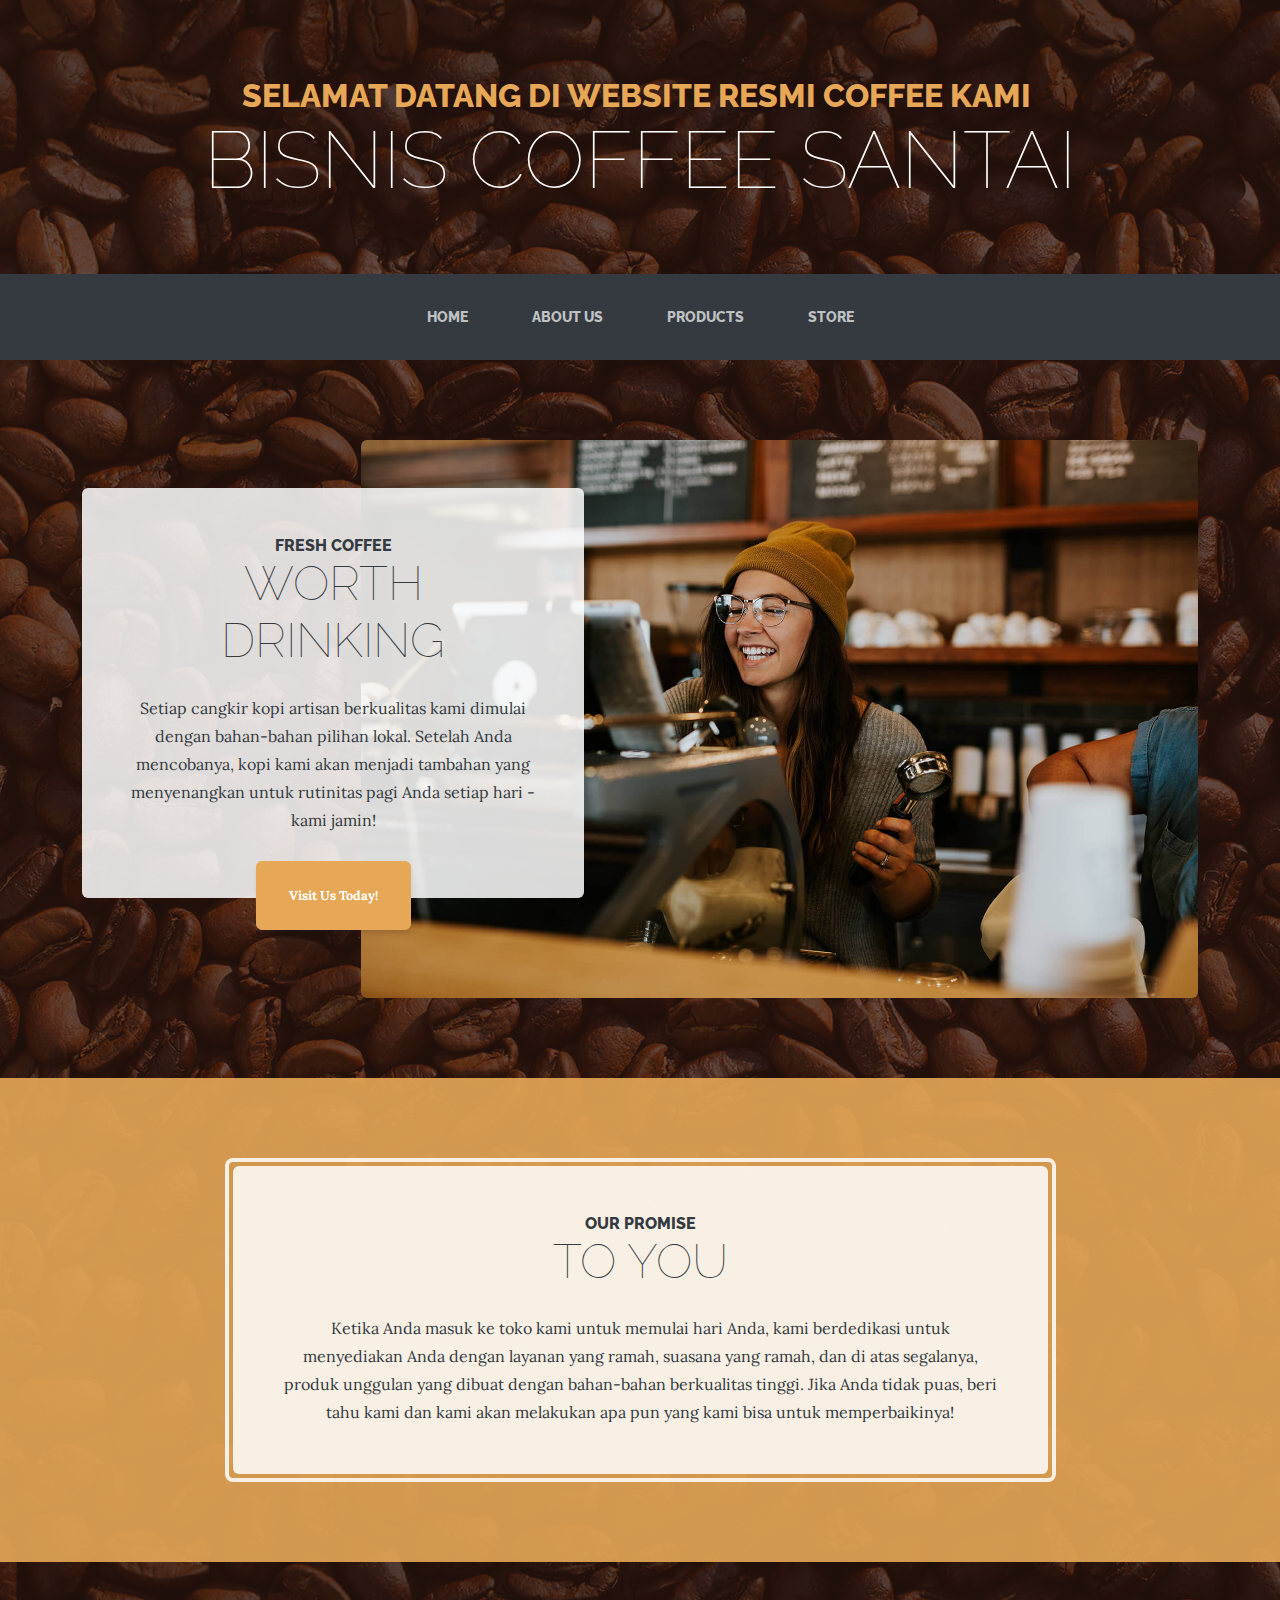
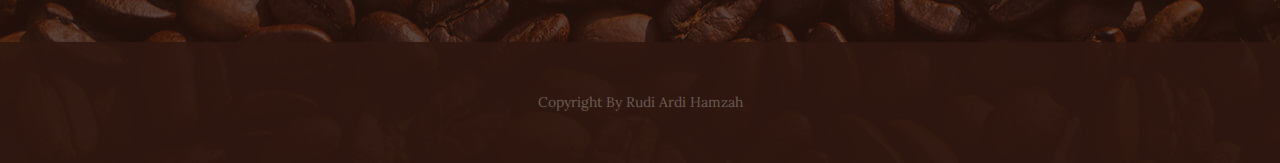
<file: TUGAS UTS/index.html>
<!DOCTYPE html>
<html>


<!-- Mirrored from 192.168.56.1:8000/index.html by HTTrack Website Copier/3.x [XR&CO'2014], Mon, 17 Oct 2022 07:32:11 GMT -->
<head>
    <meta charset="utf-8">
    <meta name="viewport" content="width=device-width, initial-scale=1.0, shrink-to-fit=no">
    <title>Home - Brand</title>
    <link rel="stylesheet" href="bootstrap/css/bootstrap.min.css">
    <link rel="stylesheet" href="https://fonts.googleapis.com/css?family=Raleway:100,100i,200,200i,300,300i,400,400i,500,500i,600,600i,700,700i,800,800i,900,900i&amp;display=swap">
    <link rel="stylesheet" href="https://fonts.googleapis.com/css?family=Lora:400,400i,700,700i&amp;display=swap">
    <link rel="stylesheet" href="untitled.css">
</head>

<body style="background:linear-gradient(rgba(47, 23, 15, 0.65), rgba(47, 23, 15, 0.65)), url('bg.jpg');"><h1 class="text-center text-white d-none d-lg-block site-heading"><span class="text-primary site-heading-upper mb-3"> Selamat Datang Di Website Resmi Coffee Kami </span><span class="site-heading-lower">Bisnis Coffee Santai</span></h1>
    <nav class="navbar navbar-dark navbar-expand-lg bg-dark py-lg-4" id="mainNav">
        <div class="container"><a class="navbar-brand text-uppercase d-lg-none text-expanded" href="#">Brand</a><button data-bs-toggle="collapse" class="navbar-toggler" data-bs-target="#navbarResponsive"><span class="visually-hidden">Toggle navigation</span><span class="navbar-toggler-icon"></span></button>
            <div class="collapse navbar-collapse" id="navbarResponsive">
                <ul class="navbar-nav mx-auto">
                    <li class="nav-item"><a class="nav-link" href="index.html">Home</a></li>
                    <li class="nav-item"><a class="nav-link" href="about.html">About us</a></li>
                    <li class="nav-item"><a class="nav-link" href="products.html">Products</a></li>
                    <li class="nav-item"><a class="nav-link" href="store.html">Store</a></li>
                </ul>
            </div>
        </div>
    </nav>
    <section class="page-section clearfix">
        <div class="container">
            <div class="intro"><img class="img-fluid intro-img mb-3 mb-lg-0 rounded" src="intro.jpg">
                <div class="text-center intro-text p-5 rounded bg-faded">
                    <h2 class="section-heading mb-4"><span class="section-heading-upper">Fresh Coffee</span><span class="section-heading-lower">Worth Drinking</span></h2>
                    <p class="mb-3">Setiap cangkir kopi artisan berkualitas kami dimulai dengan bahan-bahan pilihan lokal. Setelah Anda mencobanya, kopi kami akan menjadi tambahan yang menyenangkan untuk rutinitas pagi Anda setiap hari - kami jamin!</p>
                    <div class="mx-auto intro-button"><a class="btn btn-primary d-inline-block mx-auto btn-xl" role="button" href="#">Visit Us Today!</a></div>
                </div>
            </div>
        </div>
    </section>
    <section class="page-section cta">
        <div class="container">
            <div class="row">
                <div class="col-xl-9 mx-auto">
                    <div class="text-center cta-inner rounded">
                        <h2 class="section-heading mb-4"><span class="section-heading-upper">Our Promise</span><span class="section-heading-lower">To You</span></h2>
                        <p class="mb-0">Ketika Anda masuk ke toko kami untuk memulai hari Anda, kami berdedikasi untuk menyediakan Anda dengan layanan yang ramah, suasana yang ramah, dan di atas segalanya, produk unggulan yang dibuat dengan bahan-bahan berkualitas tinggi. Jika Anda tidak puas, beri tahu kami dan kami akan melakukan apa pun yang kami bisa untuk memperbaikinya!</p>
                    </div>
                </div>
            </div>
        </div>
    </section>
    <footer class="text-center footer text-faded py-5">
        <div class="container">
            <p class="m-0 small">Copyright By Rudi Ardi Hamzah</p>
        </div>
    </footer>
    <script src="assets/bootstrap/js/bootstrap.min.js"></script>
    <script src="assets/js/current-day.js"></script>
    <script id="bs-live-reload" data-sseport="50388" data-lastchange="1665991780147" src="js/livereload.js"></script>
</body>


<!-- Mirrored from 192.168.56.1:8000/index.html by HTTrack Website Copier/3.x [XR&CO'2014], Mon, 17 Oct 2022 07:32:13 GMT -->
</html>
</file>
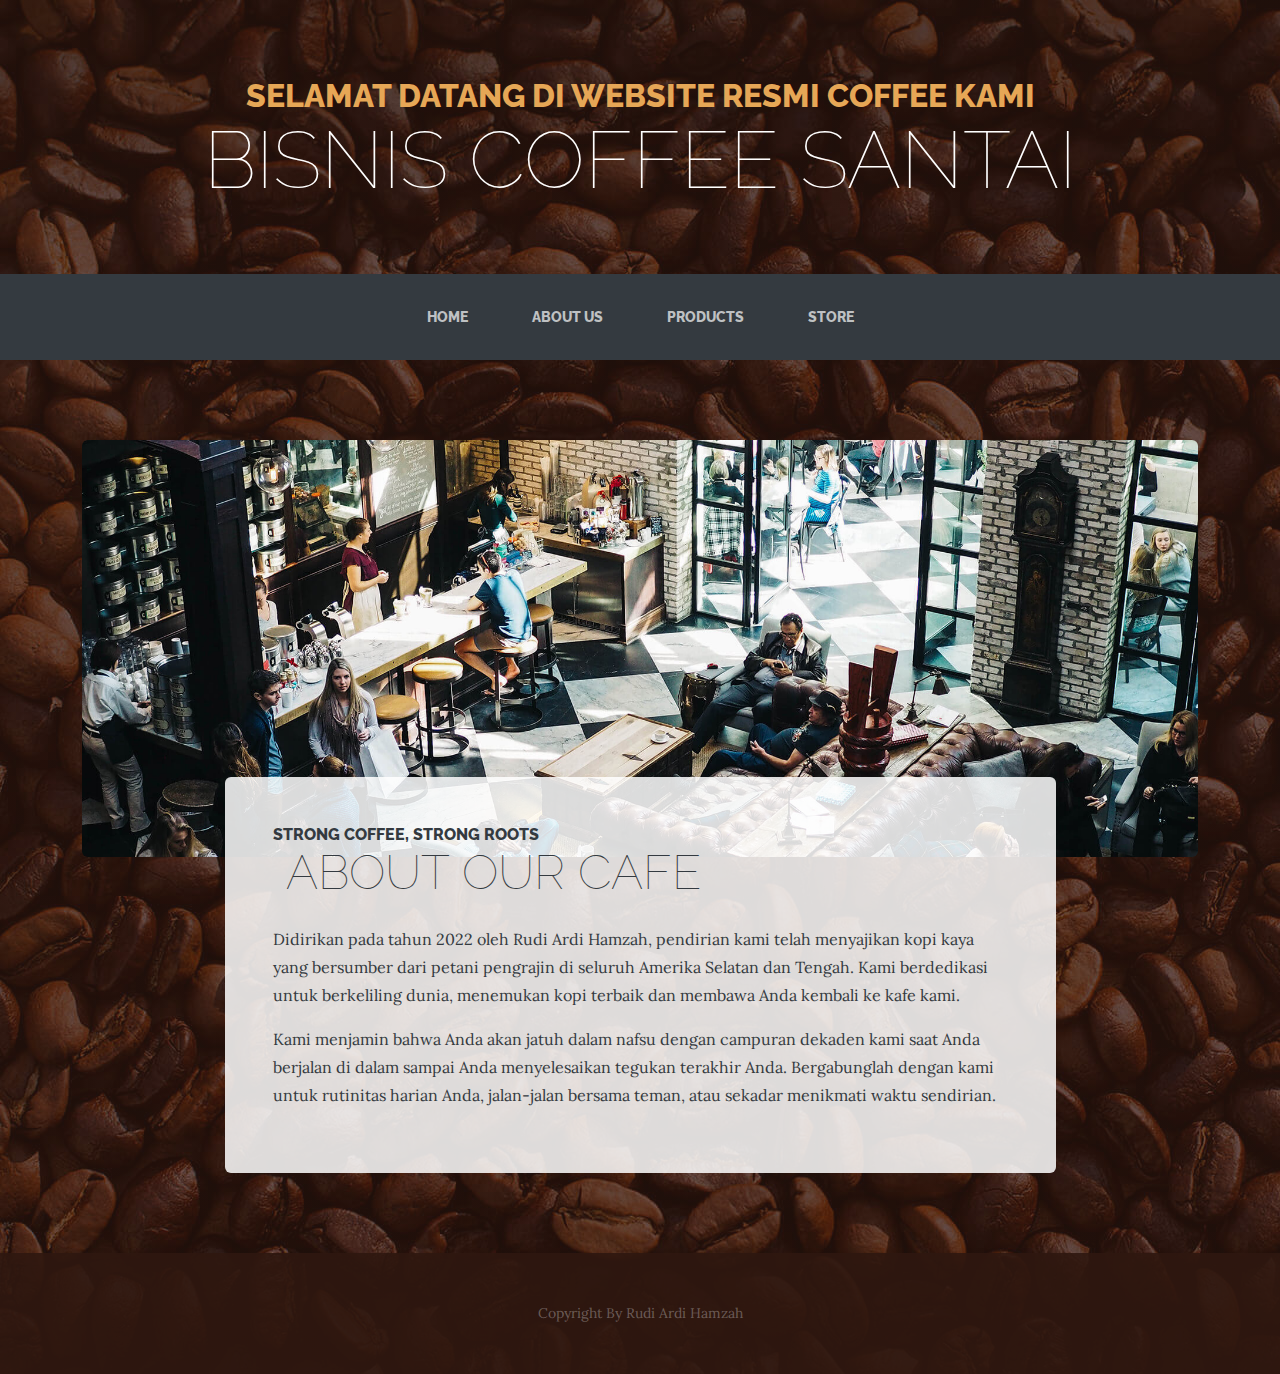
<file: TUGAS UTS/about.html>
<!DOCTYPE html>
<html>


<!-- Mirrored from 192.168.56.1:8000/about.html by HTTrack Website Copier/3.x [XR&CO'2014], Mon, 17 Oct 2022 07:32:39 GMT -->
<head>
    <meta charset="utf-8">
    <meta name="viewport" content="width=device-width, initial-scale=1.0, shrink-to-fit=no">
    <title>About us - Brand</title>
    <link rel="stylesheet" href="bootstrap/css/bootstrap.min.css">
    <link rel="stylesheet" href="https://fonts.googleapis.com/css?family=Raleway:100,100i,200,200i,300,300i,400,400i,500,500i,600,600i,700,700i,800,800i,900,900i&amp;display=swap">
    <link rel="stylesheet" href="https://fonts.googleapis.com/css?family=Lora:400,400i,700,700i&amp;display=swap">
    <link rel="stylesheet" href="untitled.css">
</head>

<body style="background:linear-gradient(rgba(47, 23, 15, 0.65), rgba(47, 23, 15, 0.65)), url('bg.jpg');">
    <h1 class="text-center text-white d-none d-lg-block site-heading"><span class="text-primary site-heading-upper mb-3">selamat datang di website resmi coffee kami</span><span class="site-heading-lower">Bisnis coffee santai</span></h1>
    <nav class="navbar navbar-dark navbar-expand-lg bg-dark py-lg-4" id="mainNav">
        <div class="container"><a class="navbar-brand text-uppercase d-lg-none text-expanded" href="#">Brand</a><button data-bs-toggle="collapse" class="navbar-toggler" data-bs-target="#navbarResponsive"><span class="visually-hidden">Toggle navigation</span><span class="navbar-toggler-icon"></span></button>
            <div class="collapse navbar-collapse" id="navbarResponsive">
                <ul class="navbar-nav mx-auto">
                    <li class="nav-item"><a class="nav-link" href="index.html">Home</a></li>
                    <li class="nav-item"><a class="nav-link" href="about.html">About us</a></li>
                    <li class="nav-item"><a class="nav-link" href="products.html">Products</a></li>
                    <li class="nav-item"><a class="nav-link" href="store.html">Store</a></li>
                </ul>
            </div>
        </div>
    </nav>
    <section class="page-section about-heading">
        <div class="container"><img class="img-fluid rounded about-heading-img mb-3 mb-lg-0" src="about.jpg">
            <div class="about-heading-content">
                <div class="row">
                    <div class="col-lg-10 col-xl-9 mx-auto">
                        <div class="bg-faded rounded p-5">
                            <h2 class="section-heading mb-4"><span class="section-heading-upper">Strong Coffee, Strong Roots</span><span class="section-heading-lower">&nbsp;About Our Cafe</span></h2>
                            <p>Didirikan pada tahun 2022 oleh Rudi Ardi Hamzah, pendirian kami telah menyajikan kopi kaya yang bersumber dari petani pengrajin di seluruh Amerika Selatan dan Tengah. Kami berdedikasi untuk berkeliling dunia, menemukan kopi terbaik dan membawa Anda kembali ke kafe kami.</p>
                            <p>Kami menjamin bahwa Anda akan jatuh dalam nafsu dengan campuran dekaden kami saat Anda berjalan di dalam sampai Anda menyelesaikan tegukan terakhir Anda. Bergabunglah dengan kami untuk rutinitas harian Anda, jalan-jalan bersama teman, atau sekadar menikmati waktu sendirian.</p>
                            <p class="mb-0"></p>
                        </div>
                    </div>
                </div>
            </div>
        </div>
    </section>
    <footer class="text-center footer text-faded py-5">
        <div class="container">
            <p class="m-0 small">Copyright By Rudi Ardi Hamzah</p>
        </div>
    </footer>
    <script src="assets/bootstrap/js/bootstrap.min.js"></script>
    <script src="assets/js/current-day.js"></script>
    <script id="bs-live-reload" data-sseport="50388" data-lastchange="1665991780147" src="js/livereload.js"></script>
</body>


<!-- Mirrored from 192.168.56.1:8000/about.html by HTTrack Website Copier/3.x [XR&CO'2014], Mon, 17 Oct 2022 07:32:39 GMT -->
</html>
</file>
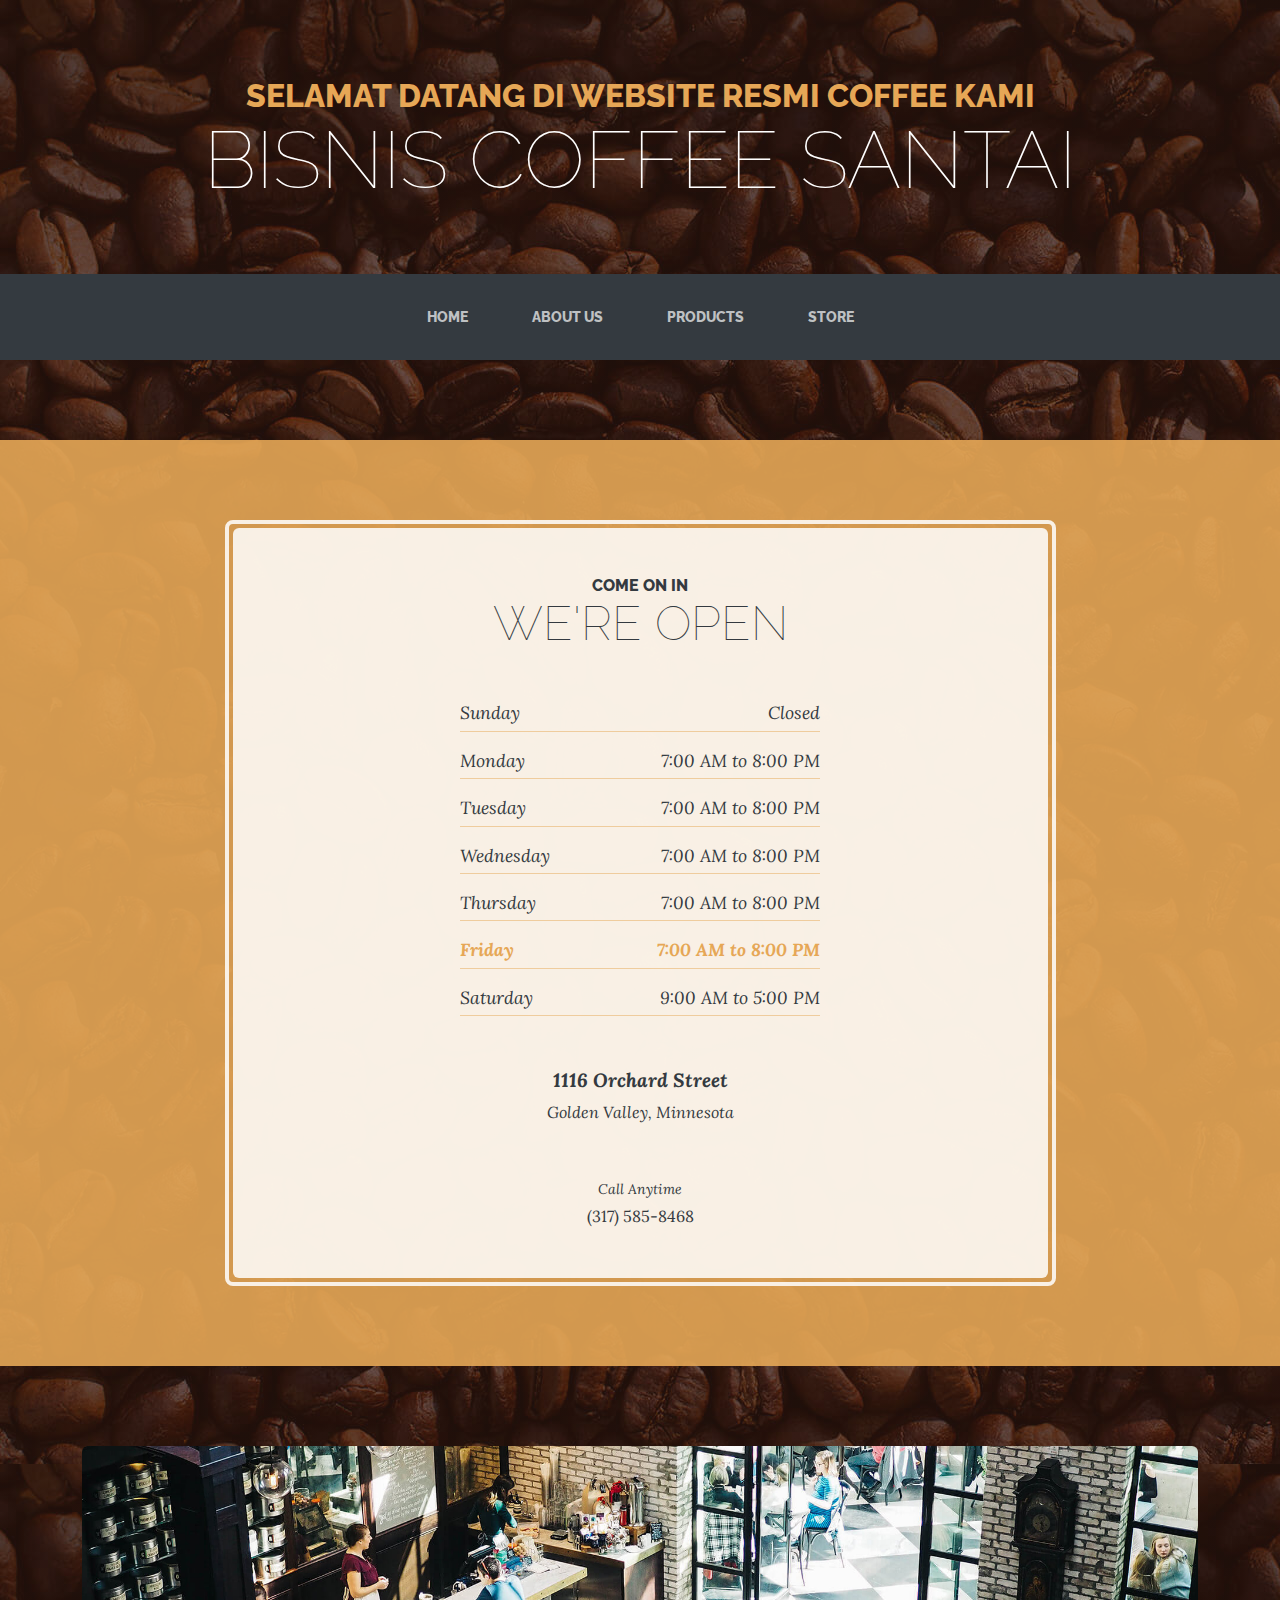
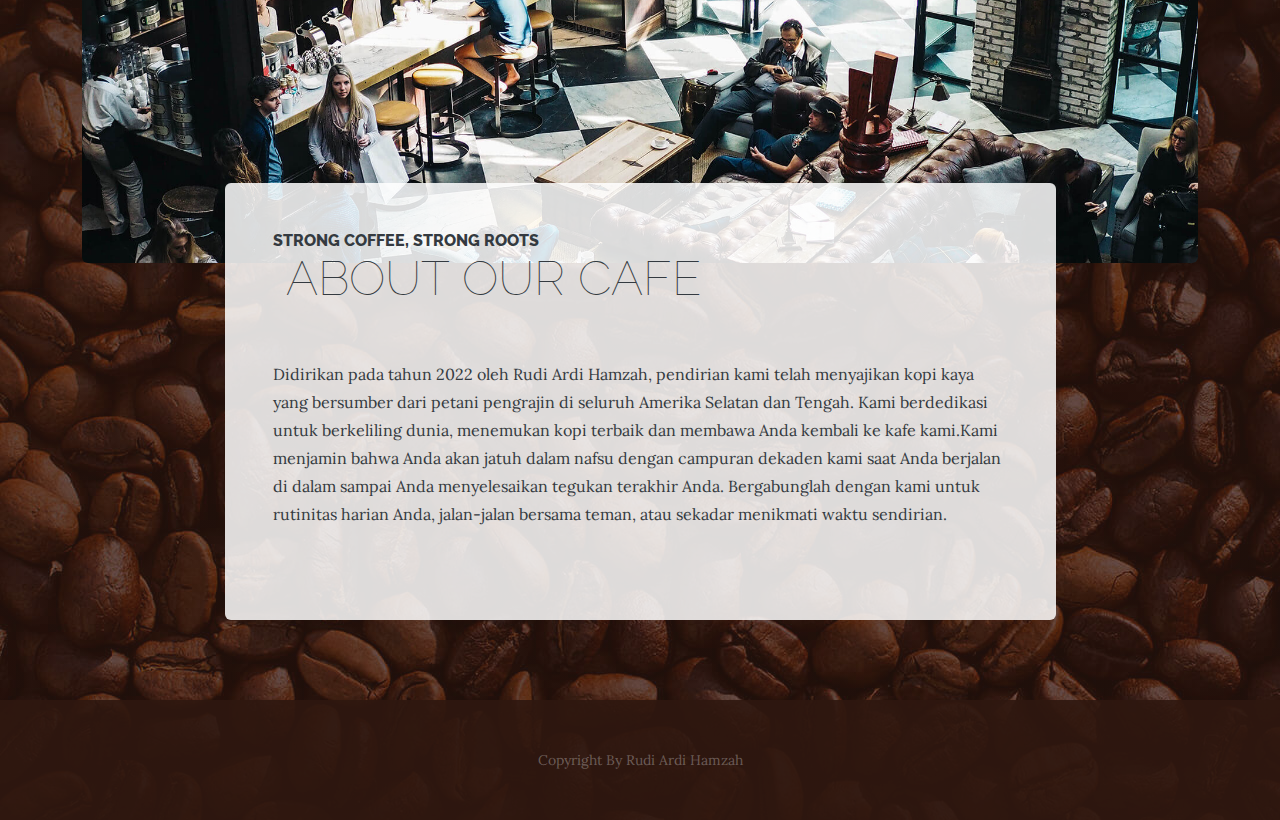
<file: TUGAS UTS/index-2.html>
<!DOCTYPE html>
<html>


<!-- Mirrored from 192.168.56.1:8000/ by HTTrack Website Copier/3.x [XR&CO'2014], Mon, 17 Oct 2022 07:32:54 GMT -->
<head>
    <meta charset="utf-8">
    <meta name="viewport" content="width=device-width, initial-scale=1.0, shrink-to-fit=no">
    <title>Store - Brand</title>
    <link rel="stylesheet" href="bootstrap/css/bootstrap.min.css">
    <link rel="stylesheet" href="https://fonts.googleapis.com/css?family=Raleway:100,100i,200,200i,300,300i,400,400i,500,500i,600,600i,700,700i,800,800i,900,900i&amp;display=swap">
    <link rel="stylesheet" href="https://fonts.googleapis.com/css?family=Lora:400,400i,700,700i&amp;display=swap">
    <link rel="stylesheet" href="untitled.css">
</head>

<body style="background:linear-gradient(rgba(47, 23, 15, 0.65), rgba(47, 23, 15, 0.65)), url('bg.jpg');">
    <h1 class="text-center text-white d-none d-lg-block site-heading"><span class="text-primary site-heading-upper mb-3">selamat datang di website resmi coffee kami</span><span class="site-heading-lower">bisnis coffee santai</span></h1>
    <nav class="navbar navbar-dark navbar-expand-lg bg-dark py-lg-4" id="mainNav">
        <div class="container"><a class="navbar-brand text-uppercase d-lg-none text-expanded" href="#">Brand</a><button data-bs-toggle="collapse" class="navbar-toggler" data-bs-target="#navbarResponsive"><span class="visually-hidden">Toggle navigation</span><span class="navbar-toggler-icon"></span></button>
            <div class="collapse navbar-collapse" id="navbarResponsive">
                <ul class="navbar-nav mx-auto">
                    <li class="nav-item"><a class="nav-link" href="index.html">Home</a></li>
                    <li class="nav-item"><a class="nav-link" href="about.html">About us</a></li>
                    <li class="nav-item"><a class="nav-link" href="products.html">Products</a></li>
                    <li class="nav-item"><a class="nav-link" href="store.html">Store</a></li>
                </ul>
            </div>
        </div>
    </nav>
    <section class="page-section cta">
        <div class="container">
            <div class="row">
                <div class="col-xl-9 mx-auto">
                    <div class="text-center cta-inner rounded">
                        <h2 class="section-heading mb-5"><span class="section-heading-upper">Come On In</span><span class="section-heading-lower">We're Open</span></h2>
                        <ul class="list-unstyled text-start mx-auto list-hours mb-5">
                            <li class="d-flex list-unstyled-item list-hours-item">Sunday<span class="ms-auto">Closed</span></li>
                            <li class="d-flex list-unstyled-item list-hours-item">Monday<span class="ms-auto">7:00 AM to 8:00 PM</span></li>
                            <li class="d-flex list-unstyled-item list-hours-item">Tuesday<span class="ms-auto">7:00 AM to 8:00 PM</span></li>
                            <li class="d-flex list-unstyled-item list-hours-item">Wednesday<span class="ms-auto">7:00 AM to 8:00 PM</span></li>
                            <li class="d-flex list-unstyled-item list-hours-item">Thursday<span class="ms-auto">7:00 AM to 8:00 PM</span></li>
                            <li class="d-flex list-unstyled-item list-hours-item">Friday<span class="ms-auto">7:00 AM to 8:00 PM</span></li>
                            <li class="d-flex list-unstyled-item list-hours-item">Saturday<span class="ms-auto">9:00 AM to 5:00 PM</span></li>
                        </ul>
                        <p class="address mb-5"><em><strong>1116 Orchard Street</strong><span><br>Golden Valley, Minnesota</span></em></p>
                        <p class="address mb-0"><small><em>Call Anytime</em></small><span><br>(317) 585-8468</span></p>
                    </div>
                </div>
            </div>
        </div>
    </section>
    <section class="page-section about-heading">
        <div class="container"><img class="img-fluid rounded about-heading-img mb-3 mb-lg-0" src="about.jpg">
            <div class="about-heading-content">
                <div class="row">
                    <div class="col-lg-10 col-xl-9 mx-auto">
                        <div class="bg-faded rounded p-5">
                            <h2 class="section-heading mb-4"><span class="section-heading-upper">Strong Coffee, Strong Roots</span><span class="section-heading-lower">&nbsp;About Our Cafe</span></h2>
                            <p><br>Didirikan pada tahun 2022 oleh Rudi Ardi Hamzah, pendirian kami telah menyajikan kopi kaya yang bersumber dari petani pengrajin di seluruh Amerika Selatan dan Tengah. Kami berdedikasi untuk berkeliling dunia, menemukan kopi terbaik dan membawa Anda kembali ke kafe kami.Kami menjamin bahwa Anda akan jatuh dalam nafsu dengan campuran dekaden kami saat Anda berjalan di dalam sampai Anda menyelesaikan tegukan terakhir Anda. Bergabunglah dengan kami untuk rutinitas harian Anda, jalan-jalan bersama teman, atau sekadar menikmati waktu sendirian.<br><br></p>
                            <p class="mb-0"></p>
                        </div>
                    </div>
                </div>
            </div>
        </div>
    </section>
    <footer class="text-center footer text-faded py-5">
        <div class="container">
            <p class="m-0 small">Copyright By Rudi Ardi Hamzah</p>
        </div>
    </footer>
    <script src="assets/bootstrap/js/bootstrap.min.js"></script>
    <script src="assets/js/current-day.js"></script>
    <script id="bs-live-reload" data-sseport="50388" data-lastchange="1665991780147" src="js/livereload.js"></script>
</body>


<!-- Mirrored from 192.168.56.1:8000/ by HTTrack Website Copier/3.x [XR&CO'2014], Mon, 17 Oct 2022 07:32:54 GMT -->
</html>
</file>
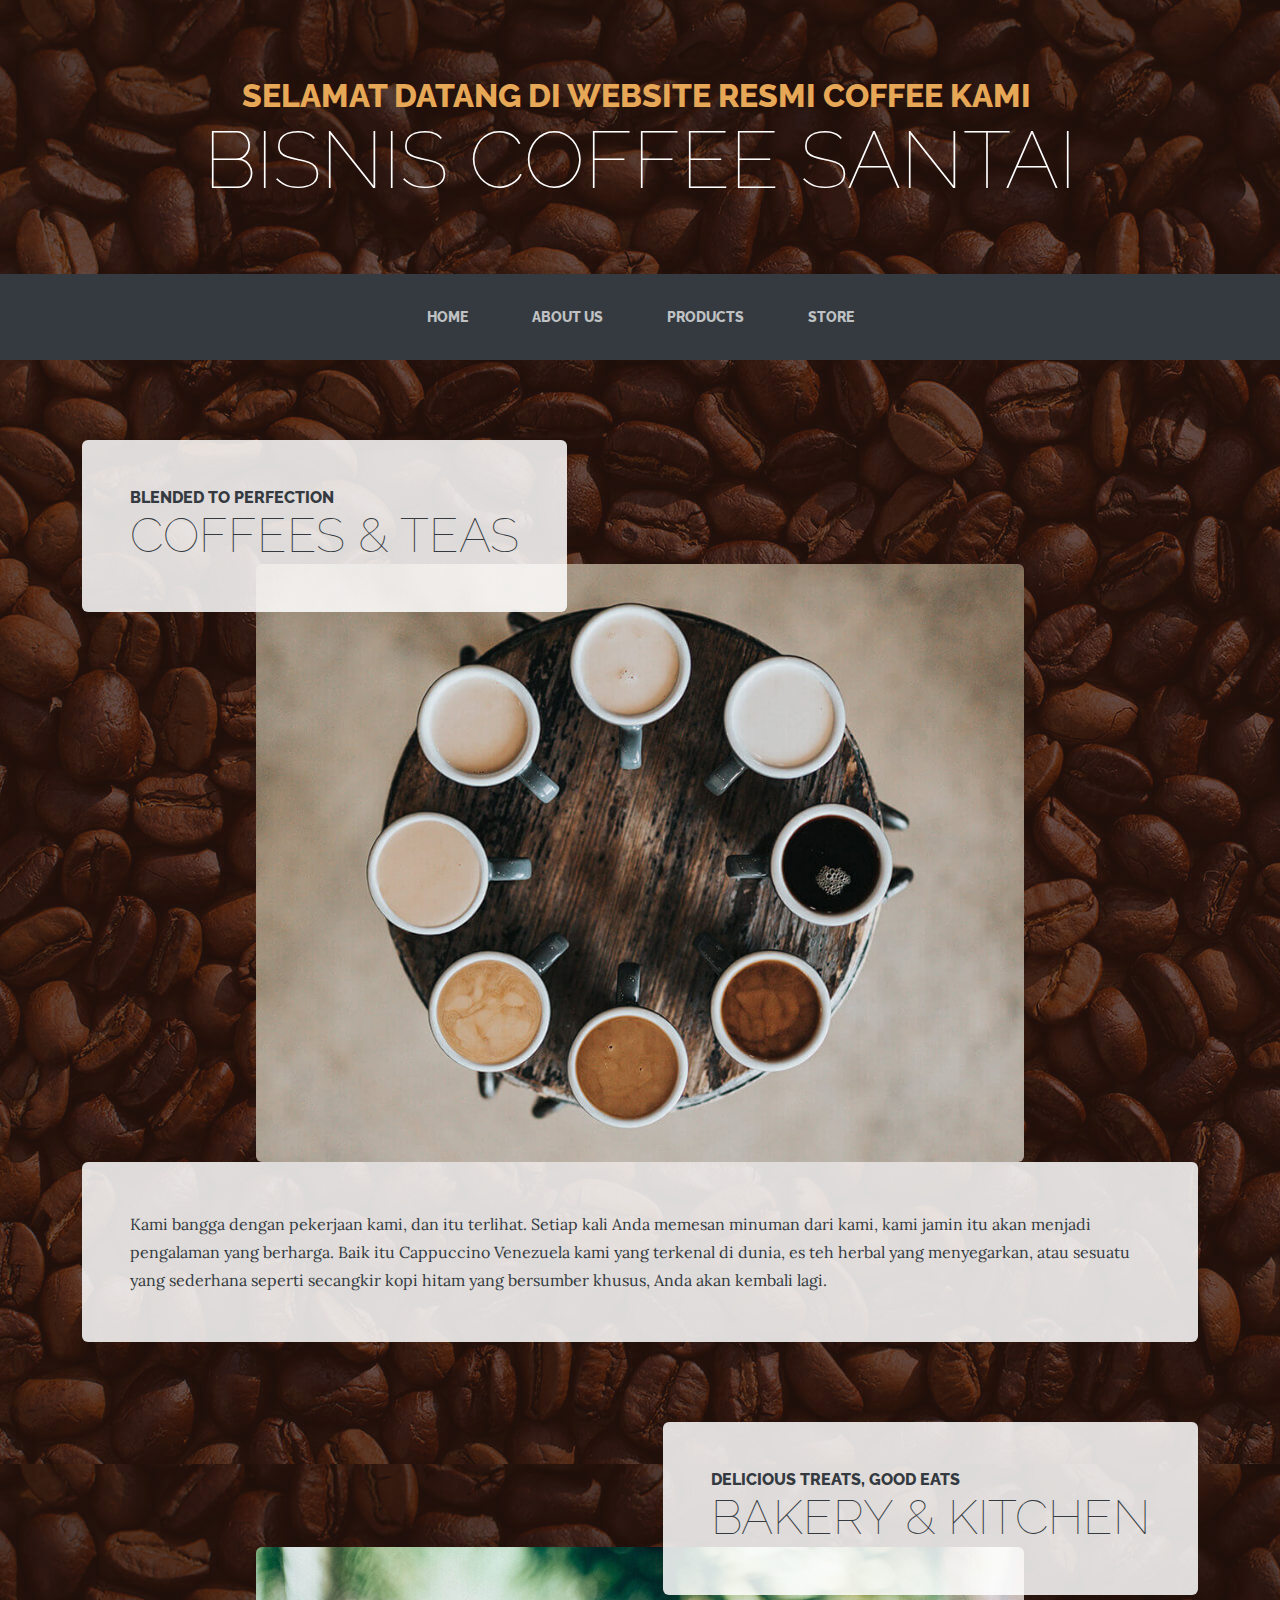
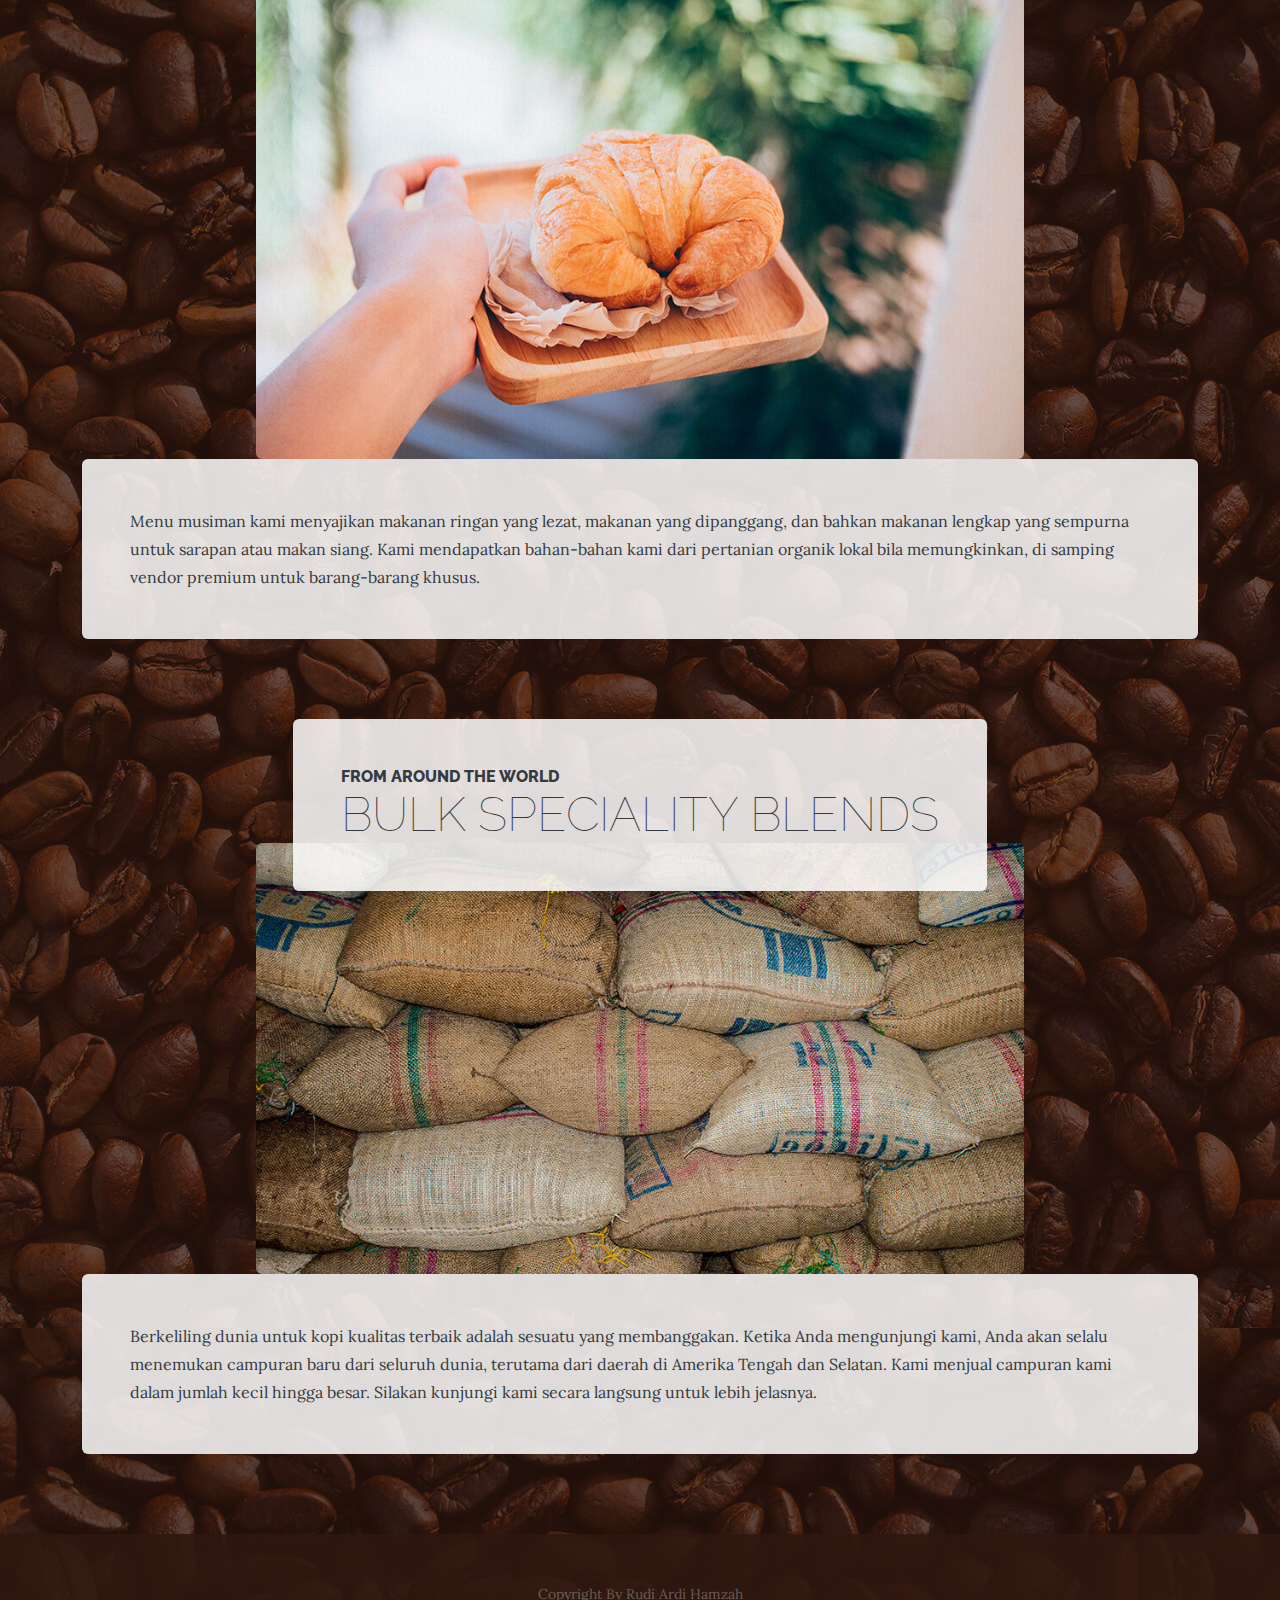
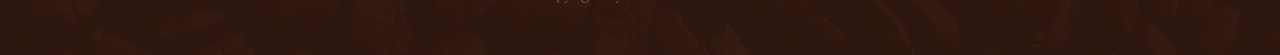
<file: TUGAS UTS/products.html>
<!DOCTYPE html>
<html>


<!-- Mirrored from 192.168.56.1:8000/products.html by HTTrack Website Copier/3.x [XR&CO'2014], Mon, 17 Oct 2022 07:32:39 GMT -->
<head>
    <meta charset="utf-8">
    <meta name="viewport" content="width=device-width, initial-scale=1.0, shrink-to-fit=no">
    <title>Products - Brand</title>
    <link rel="stylesheet" href="bootstrap/css/bootstrap.min.css">
    <link rel="stylesheet" href="https://fonts.googleapis.com/css?family=Raleway:100,100i,200,200i,300,300i,400,400i,500,500i,600,600i,700,700i,800,800i,900,900i&amp;display=swap">
    <link rel="stylesheet" href="https://fonts.googleapis.com/css?family=Lora:400,400i,700,700i&amp;display=swap">
    <link rel="stylesheet" href="untitled.css">
</head>

<body style="background:linear-gradient(rgba(47, 23, 15, 0.65), rgba(47, 23, 15, 0.65)), url('bg.jpg');">
    <h1 class="text-center text-white d-none d-lg-block site-heading"><span class="text-primary site-heading-upper mb-3">selamat datang di website resmi coffee kami&nbsp;</span><span class="site-heading-lower">Bisnis coffee santai</span></h1>
    <nav class="navbar navbar-dark navbar-expand-lg bg-dark py-lg-4" id="mainNav">
        <div class="container"><a class="navbar-brand text-uppercase d-lg-none text-expanded" href="#">Brand</a><button data-bs-toggle="collapse" class="navbar-toggler" data-bs-target="#navbarResponsive"><span class="visually-hidden">Toggle navigation</span><span class="navbar-toggler-icon"></span></button>
            <div class="collapse navbar-collapse" id="navbarResponsive">
                <ul class="navbar-nav mx-auto">
                    <li class="nav-item"><a class="nav-link" href="index.html">Home</a></li>
                    <li class="nav-item"><a class="nav-link" href="about.html">About us</a></li>
                    <li class="nav-item"><a class="nav-link" href="products.html">Products</a></li>
                    <li class="nav-item"><a class="nav-link" href="store.html">Store</a></li>
                </ul>
            </div>
        </div>
    </nav>
    <section class="page-section">
        <div class="container">
            <div class="product-item">
                <div class="d-flex product-item-title">
                    <div class="d-flex me-auto bg-faded p-5 rounded">
                        <h2 class="section-heading mb-0"><span class="section-heading-upper">Blended to Perfection</span><span class="section-heading-lower">Coffees &amp; Teas</span></h2>
                    </div>
                </div><img class="img-fluid d-flex mx-auto product-item-img mb-3 mb-lg-0 rounded" src="products-01.jpg">
                <div class="bg-faded p-5 rounded">
                    <p class="mb-0">Kami bangga dengan pekerjaan kami, dan itu terlihat. Setiap kali Anda memesan minuman dari kami, kami jamin itu akan menjadi pengalaman yang berharga. Baik itu Cappuccino Venezuela kami yang terkenal di dunia, es teh herbal yang menyegarkan, atau sesuatu yang sederhana seperti secangkir kopi hitam yang bersumber khusus, Anda akan kembali lagi.</p>
                </div>
            </div>
        </div>
    </section>
    <section class="page-section">
        <div class="container">
            <div class="product-item">
                <div class="d-flex product-item-title">
                    <div class="d-flex ms-auto bg-faded p-5 rounded">
                        <h2 class="section-heading mb-0"><span class="section-heading-upper">Delicious Treats, Good Eats</span><span class="section-heading-lower">Bakery &amp; Kitchen</span></h2>
                    </div>
                </div><img class="img-fluid d-flex mx-auto product-item-img mb-3 mb-lg-0 rounded" src="products-02.jpg">
                <div class="bg-faded p-5 rounded">
                    <p class="mb-0">Menu musiman kami menyajikan makanan ringan yang lezat, makanan yang dipanggang, dan bahkan makanan lengkap yang sempurna untuk sarapan atau makan siang. Kami mendapatkan bahan-bahan kami dari pertanian organik lokal bila memungkinkan, di samping vendor premium untuk barang-barang khusus.</p>
                </div>
            </div>
        </div>
    </section>
    <section class="page-section">
        <div class="container">
            <div class="product-item">
                <div class="d-flex product-item-title">
                    <div class="d-flex mx-auto bg-faded p-5 rounded">
                        <h2 class="section-heading mb-0"><span class="section-heading-upper">From Around the World</span><span class="section-heading-lower">Bulk Speciality Blends</span></h2>
                    </div>
                </div><img class="img-fluid d-flex mx-auto product-item-img mb-3 mb-lg-0 rounded" src="products-03.jpg">
                <div class="bg-faded p-5 rounded">
                    <p class="mb-0">Berkeliling dunia untuk kopi kualitas terbaik adalah sesuatu yang membanggakan. Ketika Anda mengunjungi kami, Anda akan selalu menemukan campuran baru dari seluruh dunia, terutama dari daerah di Amerika Tengah dan Selatan. Kami menjual campuran kami dalam jumlah kecil hingga besar. Silakan kunjungi kami secara langsung untuk lebih jelasnya.</p>
                </div>
            </div>
        </div>
    </section>
    <footer class="text-center footer text-faded py-5">
        <div class="container">
            <p class="m-0 small">Copyright By Rudi Ardi Hamzah</p>
        </div>
    </footer>
    <script src="assets/bootstrap/js/bootstrap.min.js"></script>
    <script src="assets/js/current-day.js"></script>
    <script id="bs-live-reload" data-sseport="50388" data-lastchange="1665991780147" src="js/livereload.js"></script>
</body>


<!-- Mirrored from 192.168.56.1:8000/products.html by HTTrack Website Copier/3.x [XR&CO'2014], Mon, 17 Oct 2022 07:32:40 GMT -->
</html>
</file>
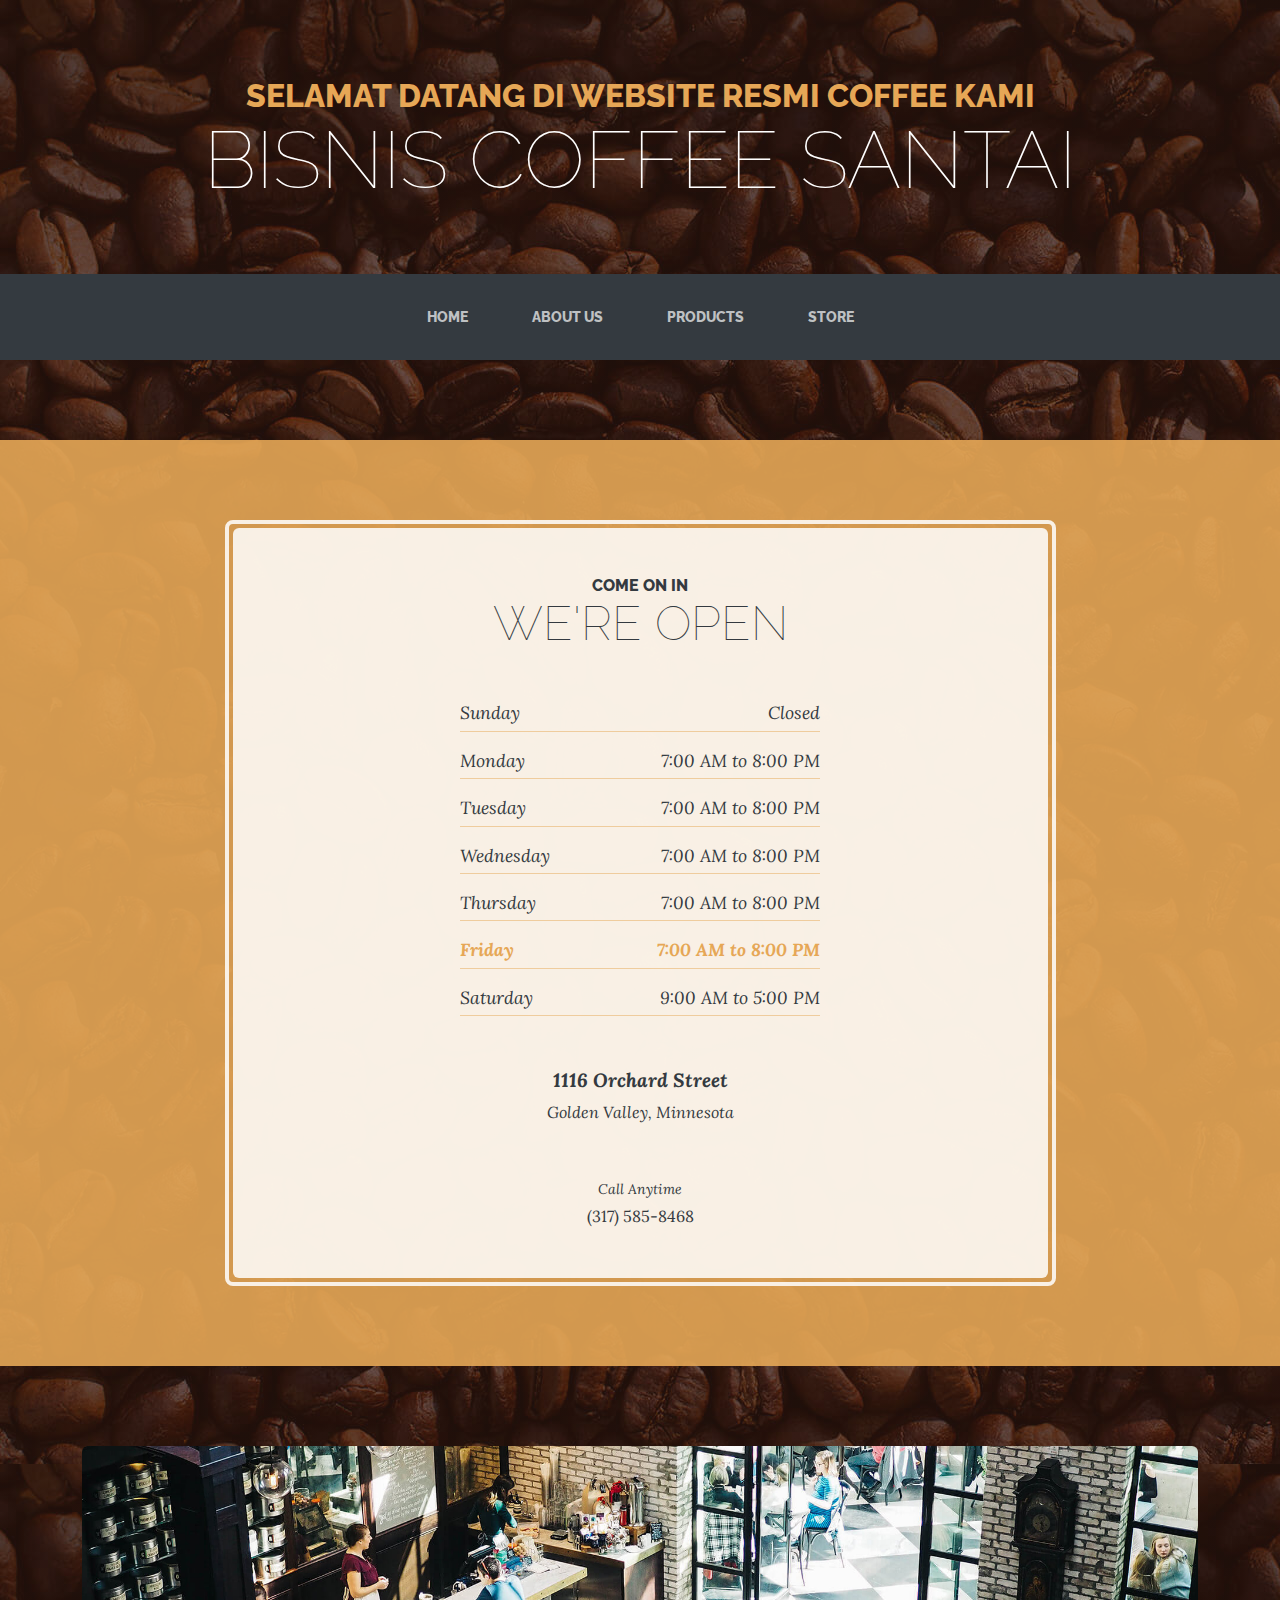
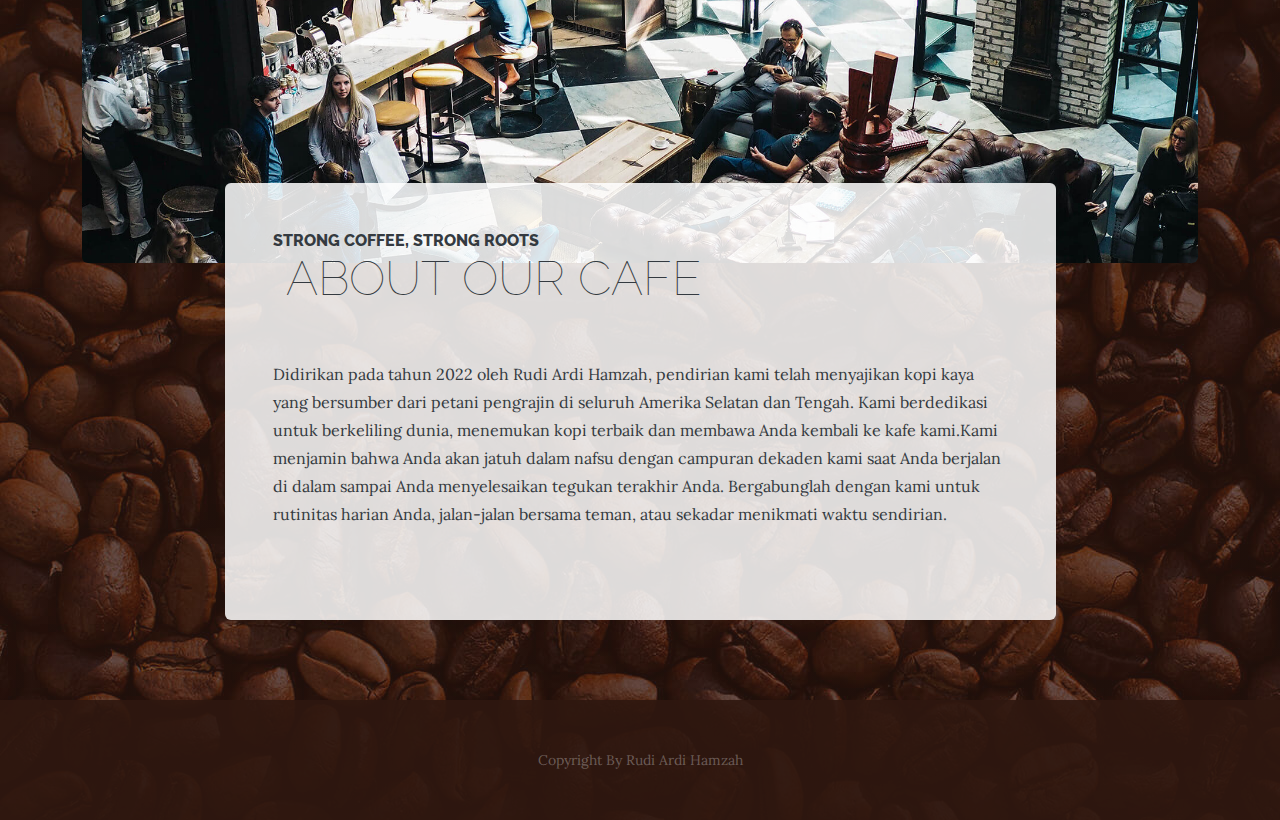
<file: TUGAS UTS/store.html>
<!DOCTYPE html>
<html>


<!-- Mirrored from 192.168.56.1:8000/store.html by HTTrack Website Copier/3.x [XR&CO'2014], Mon, 17 Oct 2022 07:32:54 GMT -->
<head>
    <meta charset="utf-8">
    <meta name="viewport" content="width=device-width, initial-scale=1.0, shrink-to-fit=no">
    <title>Store - Brand</title>
    <link rel="stylesheet" href="bootstrap/css/bootstrap.min.css">
    <link rel="stylesheet" href="https://fonts.googleapis.com/css?family=Raleway:100,100i,200,200i,300,300i,400,400i,500,500i,600,600i,700,700i,800,800i,900,900i&amp;display=swap">
    <link rel="stylesheet" href="https://fonts.googleapis.com/css?family=Lora:400,400i,700,700i&amp;display=swap">
    <link rel="stylesheet" href="untitled.css">
</head>

<body style="background:linear-gradient(rgba(47, 23, 15, 0.65), rgba(47, 23, 15, 0.65)), url('bg.jpg');">
    <h1 class="text-center text-white d-none d-lg-block site-heading"><span class="text-primary site-heading-upper mb-3">selamat datang di website resmi coffee kami</span><span class="site-heading-lower">bisnis coffee santai</span></h1>
    <nav class="navbar navbar-dark navbar-expand-lg bg-dark py-lg-4" id="mainNav">
        <div class="container"><a class="navbar-brand text-uppercase d-lg-none text-expanded" href="#">Brand</a><button data-bs-toggle="collapse" class="navbar-toggler" data-bs-target="#navbarResponsive"><span class="visually-hidden">Toggle navigation</span><span class="navbar-toggler-icon"></span></button>
            <div class="collapse navbar-collapse" id="navbarResponsive">
                <ul class="navbar-nav mx-auto">
                    <li class="nav-item"><a class="nav-link" href="index.html">Home</a></li>
                    <li class="nav-item"><a class="nav-link" href="about.html">About us</a></li>
                    <li class="nav-item"><a class="nav-link" href="products.html">Products</a></li>
                    <li class="nav-item"><a class="nav-link" href="store.html">Store</a></li>
                </ul>
            </div>
        </div>
    </nav>
    <section class="page-section cta">
        <div class="container">
            <div class="row">
                <div class="col-xl-9 mx-auto">
                    <div class="text-center cta-inner rounded">
                        <h2 class="section-heading mb-5"><span class="section-heading-upper">Come On In</span><span class="section-heading-lower">We're Open</span></h2>
                        <ul class="list-unstyled text-start mx-auto list-hours mb-5">
                            <li class="d-flex list-unstyled-item list-hours-item">Sunday<span class="ms-auto">Closed</span></li>
                            <li class="d-flex list-unstyled-item list-hours-item">Monday<span class="ms-auto">7:00 AM to 8:00 PM</span></li>
                            <li class="d-flex list-unstyled-item list-hours-item">Tuesday<span class="ms-auto">7:00 AM to 8:00 PM</span></li>
                            <li class="d-flex list-unstyled-item list-hours-item">Wednesday<span class="ms-auto">7:00 AM to 8:00 PM</span></li>
                            <li class="d-flex list-unstyled-item list-hours-item">Thursday<span class="ms-auto">7:00 AM to 8:00 PM</span></li>
                            <li class="d-flex list-unstyled-item list-hours-item">Friday<span class="ms-auto">7:00 AM to 8:00 PM</span></li>
                            <li class="d-flex list-unstyled-item list-hours-item">Saturday<span class="ms-auto">9:00 AM to 5:00 PM</span></li>
                        </ul>
                        <p class="address mb-5"><em><strong>1116 Orchard Street</strong><span><br>Golden Valley, Minnesota</span></em></p>
                        <p class="address mb-0"><small><em>Call Anytime</em></small><span><br>(317) 585-8468</span></p>
                    </div>
                </div>
            </div>
        </div>
    </section>
    <section class="page-section about-heading">
        <div class="container"><img class="img-fluid rounded about-heading-img mb-3 mb-lg-0" src="about.jpg">
            <div class="about-heading-content">
                <div class="row">
                    <div class="col-lg-10 col-xl-9 mx-auto">
                        <div class="bg-faded rounded p-5">
                            <h2 class="section-heading mb-4"><span class="section-heading-upper">Strong Coffee, Strong Roots</span><span class="section-heading-lower">&nbsp;About Our Cafe</span></h2>
                            <p><br>Didirikan pada tahun 2022 oleh Rudi Ardi Hamzah, pendirian kami telah menyajikan kopi kaya yang bersumber dari petani pengrajin di seluruh Amerika Selatan dan Tengah. Kami berdedikasi untuk berkeliling dunia, menemukan kopi terbaik dan membawa Anda kembali ke kafe kami.Kami menjamin bahwa Anda akan jatuh dalam nafsu dengan campuran dekaden kami saat Anda berjalan di dalam sampai Anda menyelesaikan tegukan terakhir Anda. Bergabunglah dengan kami untuk rutinitas harian Anda, jalan-jalan bersama teman, atau sekadar menikmati waktu sendirian.<br><br></p>
                            <p class="mb-0"></p>
                        </div>
                    </div>
                </div>
            </div>
        </div>
    </section>
    <footer class="text-center footer text-faded py-5">
        <div class="container">
            <p class="m-0 small">Copyright By Rudi Ardi Hamzah</p>
        </div>
    </footer>
    <script src="assets/bootstrap/js/bootstrap.min.js"></script>
    <script src="assets/js/current-day.js"></script>
    <script id="bs-live-reload" data-sseport="50388" data-lastchange="1665991780147" src="js/livereload.js"></script>
</body>


<!-- Mirrored from 192.168.56.1:8000/store.html by HTTrack Website Copier/3.x [XR&CO'2014], Mon, 17 Oct 2022 07:32:54 GMT -->
</html>
</file>
<file: TUGAS UTS/untitled.css>
.m-0 {
  margin: 0 !important;
}

.site-heading-upper {
}
</file>
